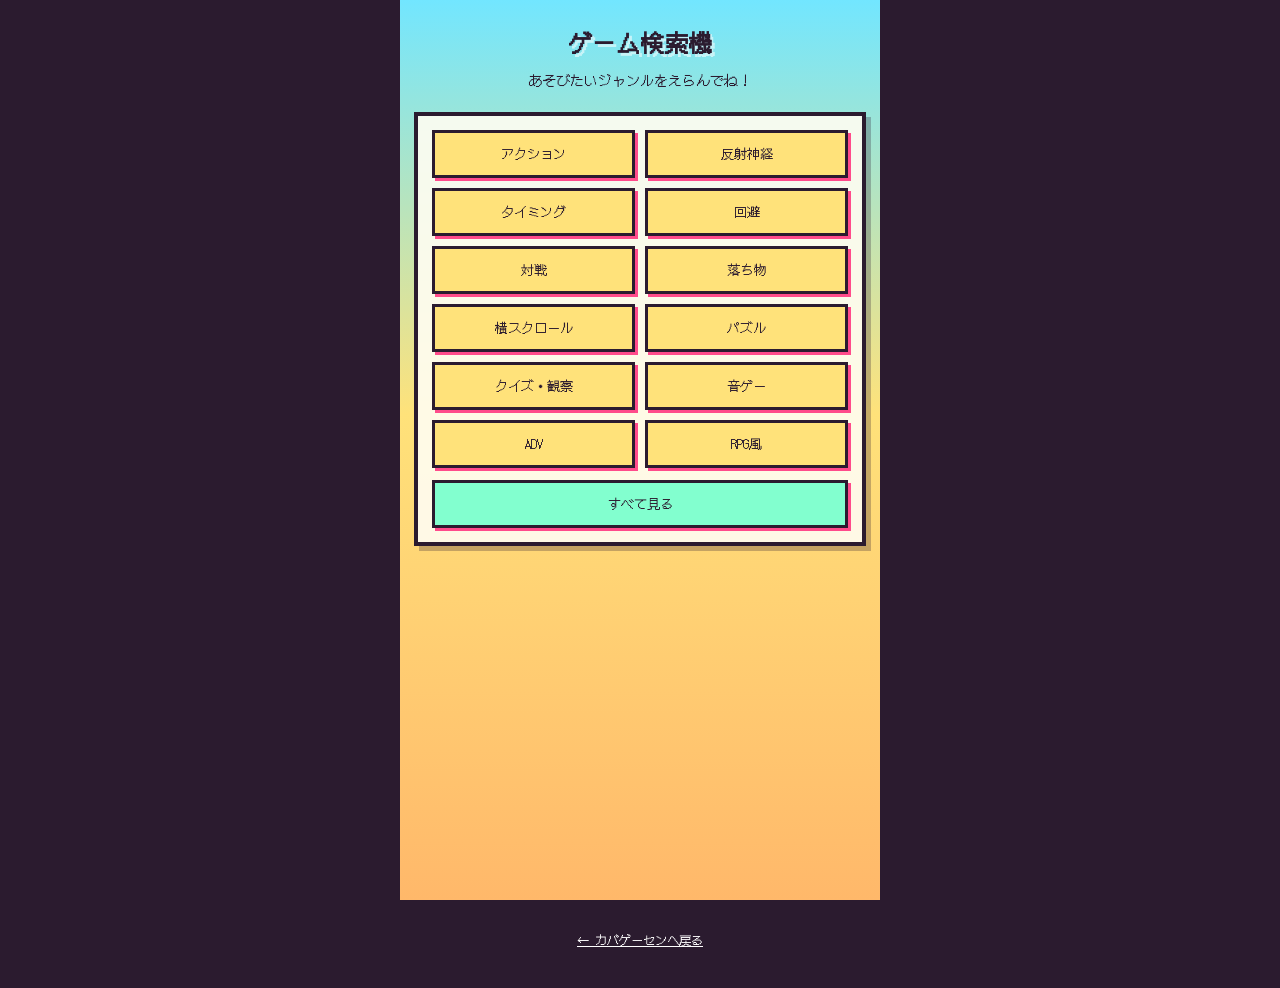
<file: search.html>
<!DOCTYPE html>
<html lang="ja">
<head>
  <meta charset="UTF-8">
  <meta name="viewport" content="width=device-width, initial-scale=1.0">
  <meta name="description" content="カバゲーセンのゲームをジャンルから探せるゲーム検索機です。">
  <title>ゲーム検索機｜カバゲーセン</title>
  <link rel="stylesheet" href="./assets/css/search.css">
</head>

<body>
  <main class="search-page">
    <section class="search-hero" aria-labelledby="searchTitle">
      <h1 id="searchTitle" class="search-title">
        ゲーム検索機
      </h1>

      <p class="search-lead">
        あそびたいジャンルをえらんでね！
      </p>
    </section>

    <section class="genre-section" aria-label="ジャンルを選ぶ">
      <div id="genreButtons" class="genre-buttons"></div>

      <button id="showAllBtn" class="show-all-btn" type="button">
        すべて見る
      </button>
    </section>

    <section
      id="resultSection"
      class="result-section hidden"
      aria-live="polite"
    >
      <h2 id="resultTitle" class="result-title"></h2>
      <div id="resultGrid" class="result-grid"></div>
    </section>
  </main>

  <footer class="search-footer">
    <a href="./index.html">← カバゲーセンへ戻る</a>
  </footer>

  <script src="./assets/js/game-catalog.js"></script>
  <script src="./assets/js/search.js"></script>
</body>
</html>
</file>
<file: assets/css/search.css>
@import url("https://fonts.googleapis.com/css2?family=DotGothic16&display=swap");

* {
  box-sizing: border-box;
}

html {
  scroll-behavior: smooth;
}

body {
  margin: 0;
  font-family: "DotGothic16", sans-serif;
  color: #2b1b2f;
  background: #2b1b2f;
}

button,
a {
  -webkit-tap-highlight-color: transparent;
}

button {
  font-family: inherit;
}

.search-page {
  width: 100%;
  max-width: 480px;
  min-height: 100vh;
  margin: 0 auto;
  padding: 22px 14px 36px;
  background:
    linear-gradient(180deg, #72e6ff 0%, #ffe27a 46%, #ffb86a 100%);
}

.search-hero {
  text-align: center;
}

.search-title {
  margin: 4px 0 12px;
  font-size: 1.45rem;
  line-height: 1.4;
  letter-spacing: 0.04em;
  text-shadow: 3px 3px 0 rgba(255, 255, 255, 0.55);
}

.search-lead {
  margin: 0 0 20px;
  font-size: 0.88rem;
  line-height: 1.5;
}

.genre-section {
  padding: 14px;
  background: rgba(255, 253, 242, 0.9);
  border: 4px solid #2b1b2f;
  box-shadow: 5px 5px 0 rgba(43, 27, 47, 0.28);
}

.genre-buttons {
  display: grid;
  grid-template-columns: repeat(2, minmax(0, 1fr));
  gap: 10px;
}

.genre-btn,
.show-all-btn {
  min-height: 48px;
  padding: 8px 5px;
  color: #2b1b2f;
  font-size: 0.76rem;
  cursor: pointer;
  background: #ffe27a;
  border: 3px solid #2b1b2f;
  box-shadow: 3px 3px 0 #ff4b8b;
}

.genre-btn:active,
.genre-btn.active,
.show-all-btn:active,
.show-all-btn.active {
  transform: translate(3px, 3px);
  box-shadow: none;
}

.genre-btn.active,
.show-all-btn.active {
  color: #fff;
  background: #ff4b8b;
}

.show-all-btn {
  width: 100%;
  margin-top: 12px;
  background: #82ffcf;
}

.result-section {
  margin-top: 24px;
  padding: 14px;
  background: rgba(255, 253, 242, 0.94);
  border: 4px solid #2b1b2f;
  box-shadow: 5px 5px 0 rgba(43, 27, 47, 0.28);
}

.result-section.hidden {
  display: none;
}

.result-title {
  margin: 0 0 14px;
  font-size: 0.94rem;
  line-height: 1.5;
  text-align: center;
}

.result-grid {
  display: grid;
  grid-template-columns: repeat(2, minmax(0, 1fr));
  gap: 12px;
}

.result-card {
  display: block;
  overflow: hidden;
  background: #fffdf2;
  border: 4px solid #2b1b2f;
  box-shadow: 3px 3px 0 rgba(43, 27, 47, 0.28);
}

.result-card img {
  display: block;
  width: 100%;
  aspect-ratio: 5 / 4;
  object-fit: cover;
  image-rendering: pixelated;
}

.empty-result {
  grid-column: 1 / -1;
  margin: 0;
  padding: 24px 10px;
  font-size: 0.82rem;
  line-height: 1.7;
  text-align: center;
  background: #fff7d6;
  border: 3px dashed #2b1b2f;
}

.search-footer {
  width: 100%;
  max-width: 480px;
  margin: 0 auto;
  padding: 26px 12px 38px;
  text-align: center;
  background: #2b1b2f;
}

.search-footer a {
  color: #fff;
  font-size: 0.78rem;
}

@media (min-width: 430px) {
  .genre-btn,
  .show-all-btn {
    font-size: 0.82rem;
  }
}
</file>
